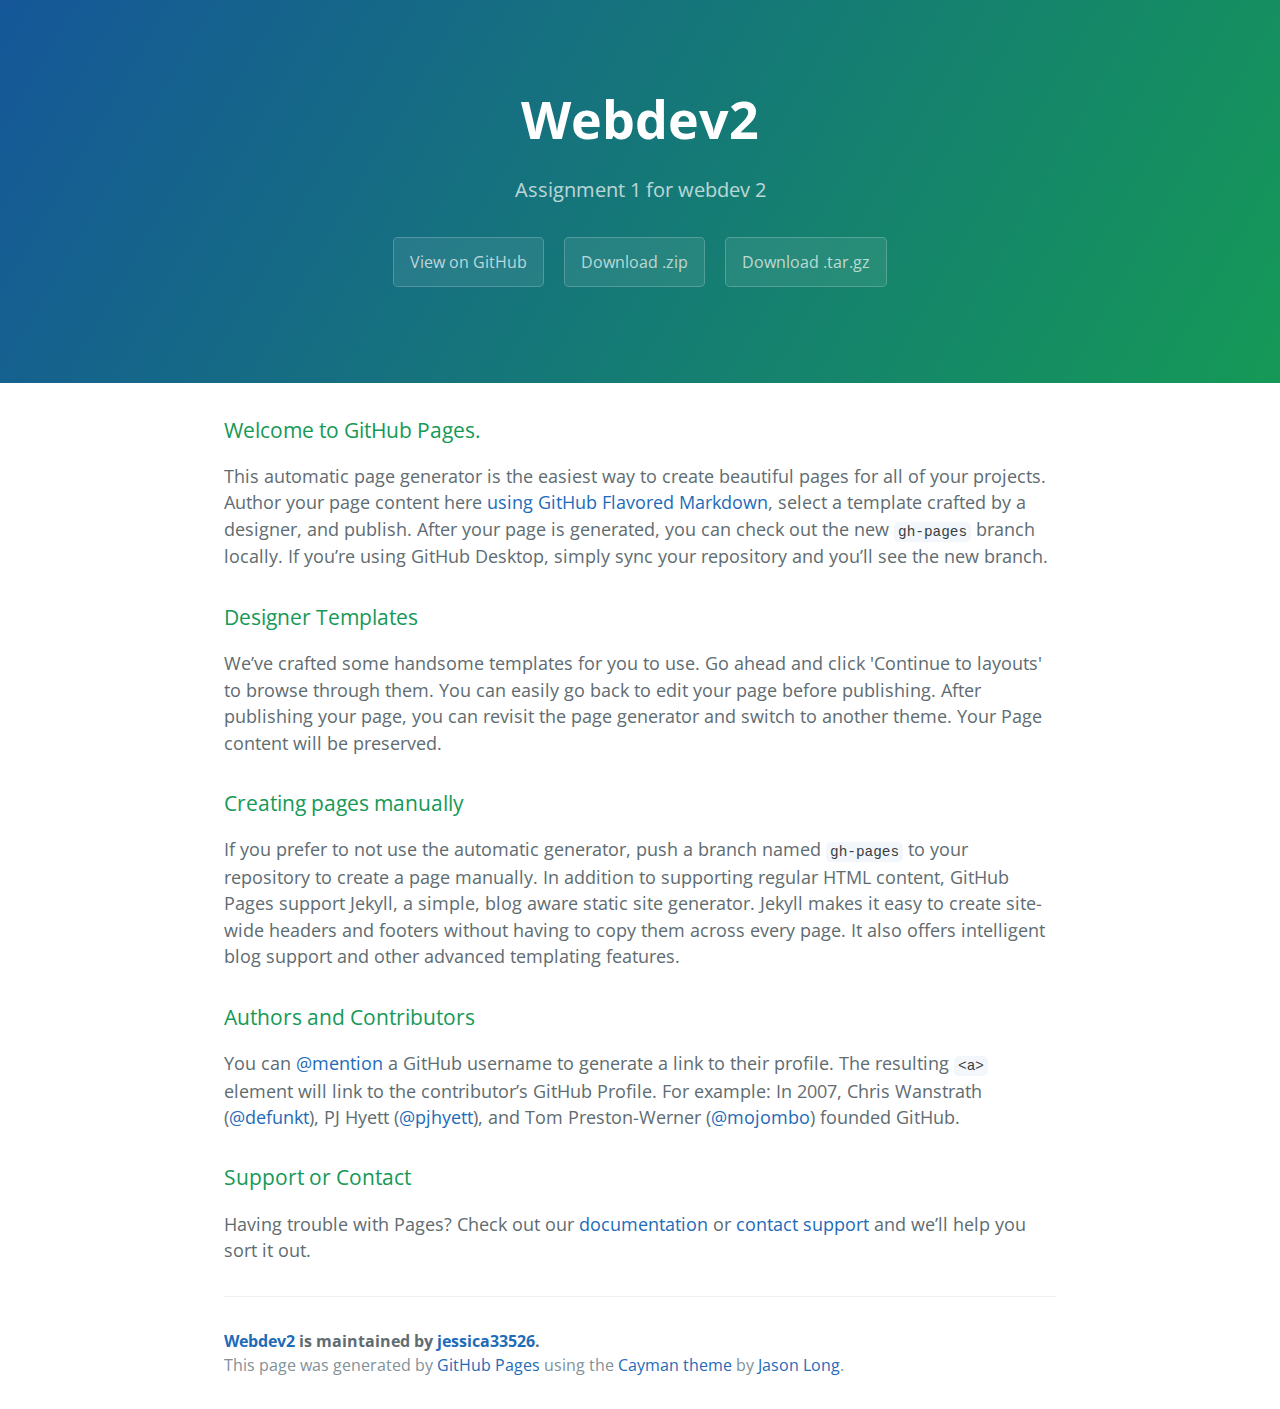
<file: index.html>
<!DOCTYPE html>
<html lang="en-us">
  <head>
    <meta charset="UTF-8">
    <title>Webdev2 by jessica33526</title>
    <meta name="viewport" content="width=device-width, initial-scale=1">
    <link rel="stylesheet" type="text/css" href="stylesheets/normalize.css" media="screen">
    <link href='https://fonts.googleapis.com/css?family=Open+Sans:400,700' rel='stylesheet' type='text/css'>
    <link rel="stylesheet" type="text/css" href="stylesheets/stylesheet.css" media="screen">
    <link rel="stylesheet" type="text/css" href="stylesheets/github-light.css" media="screen">
  </head>
  <body>
    <section class="page-header">
      <h1 class="project-name">Webdev2</h1>
      <h2 class="project-tagline">Assignment 1 for webdev 2</h2>
      <a href="https://github.com/jessica33526/webdev2" class="btn">View on GitHub</a>
      <a href="https://github.com/jessica33526/webdev2/zipball/master" class="btn">Download .zip</a>
      <a href="https://github.com/jessica33526/webdev2/tarball/master" class="btn">Download .tar.gz</a>
    </section>

    <section class="main-content">
      <h3>
<a id="welcome-to-github-pages" class="anchor" href="#welcome-to-github-pages" aria-hidden="true"><span aria-hidden="true" class="octicon octicon-link"></span></a>Welcome to GitHub Pages.</h3>

<p>This automatic page generator is the easiest way to create beautiful pages for all of your projects. Author your page content here <a href="https://guides.github.com/features/mastering-markdown/">using GitHub Flavored Markdown</a>, select a template crafted by a designer, and publish. After your page is generated, you can check out the new <code>gh-pages</code> branch locally. If you’re using GitHub Desktop, simply sync your repository and you’ll see the new branch.</p>

<h3>
<a id="designer-templates" class="anchor" href="#designer-templates" aria-hidden="true"><span aria-hidden="true" class="octicon octicon-link"></span></a>Designer Templates</h3>

<p>We’ve crafted some handsome templates for you to use. Go ahead and click 'Continue to layouts' to browse through them. You can easily go back to edit your page before publishing. After publishing your page, you can revisit the page generator and switch to another theme. Your Page content will be preserved.</p>

<h3>
<a id="creating-pages-manually" class="anchor" href="#creating-pages-manually" aria-hidden="true"><span aria-hidden="true" class="octicon octicon-link"></span></a>Creating pages manually</h3>

<p>If you prefer to not use the automatic generator, push a branch named <code>gh-pages</code> to your repository to create a page manually. In addition to supporting regular HTML content, GitHub Pages support Jekyll, a simple, blog aware static site generator. Jekyll makes it easy to create site-wide headers and footers without having to copy them across every page. It also offers intelligent blog support and other advanced templating features.</p>

<h3>
<a id="authors-and-contributors" class="anchor" href="#authors-and-contributors" aria-hidden="true"><span aria-hidden="true" class="octicon octicon-link"></span></a>Authors and Contributors</h3>

<p>You can <a href="https://help.github.com/articles/basic-writing-and-formatting-syntax/#mentioning-users-and-teams" class="user-mention">@mention</a> a GitHub username to generate a link to their profile. The resulting <code>&lt;a&gt;</code> element will link to the contributor’s GitHub Profile. For example: In 2007, Chris Wanstrath (<a href="https://github.com/defunkt" class="user-mention">@defunkt</a>), PJ Hyett (<a href="https://github.com/pjhyett" class="user-mention">@pjhyett</a>), and Tom Preston-Werner (<a href="https://github.com/mojombo" class="user-mention">@mojombo</a>) founded GitHub.</p>

<h3>
<a id="support-or-contact" class="anchor" href="#support-or-contact" aria-hidden="true"><span aria-hidden="true" class="octicon octicon-link"></span></a>Support or Contact</h3>

<p>Having trouble with Pages? Check out our <a href="https://help.github.com/pages">documentation</a> or <a href="https://github.com/contact">contact support</a> and we’ll help you sort it out.</p>

      <footer class="site-footer">
        <span class="site-footer-owner"><a href="https://github.com/jessica33526/webdev2">Webdev2</a> is maintained by <a href="https://github.com/jessica33526">jessica33526</a>.</span>

        <span class="site-footer-credits">This page was generated by <a href="https://pages.github.com">GitHub Pages</a> using the <a href="https://github.com/jasonlong/cayman-theme">Cayman theme</a> by <a href="https://twitter.com/jasonlong">Jason Long</a>.</span>
      </footer>

    </section>

  
  </body>
</html>
</file>
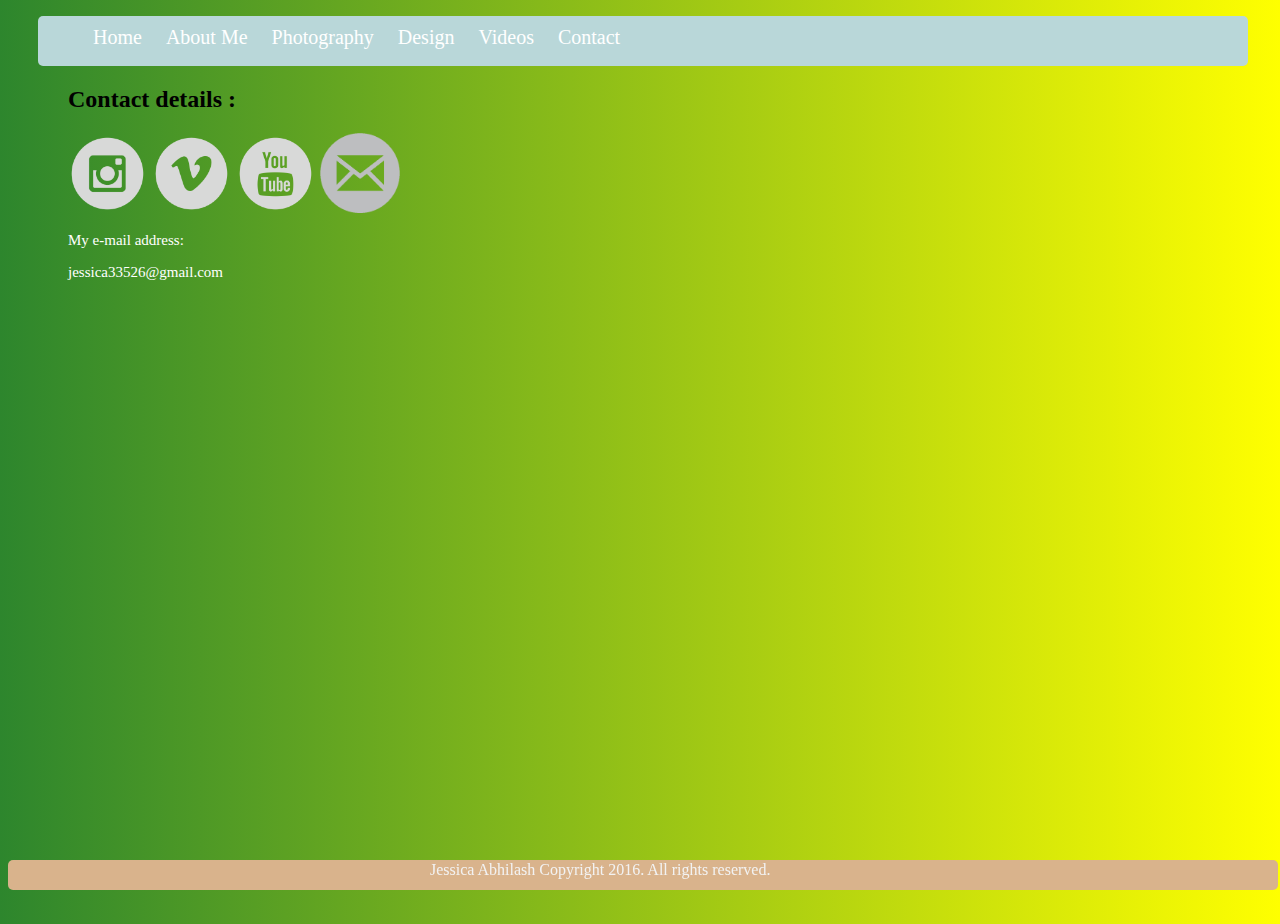
<file: contact.html>
<!DOCTYPE html>
<html>
<head>
	<meta-charset="utf-8">
	<title>contact</title>
	<link rel="stylesheet" type="text/css" href="CSS/stylesheet.css">
</head>


<body id="grad">
<div id="container">
<nav>
<ul>
	<li><a href="index.html">Home</a></li>
    <li><a href="about.html">About Me</a></li>
    <li><a href="photography.html">Photography</a></li>
    <li><a href="design.html">Design</a></li>
    <li><a href="videos.html">Videos</a></li>
    <li><a href="contact.html">Contact</a></li>
</ul>
</nav>

<section>
	<div class="photos">
 <h2>Contact details : </h2> 
   <a href="https://www.instagram.com/jessicaabhilash/"><img src="images/instagram.png" width="80" height="80"></a> 
  <a href="https://vimeo.com/user46714571"><img src="images/vimeo.png" width="80" height="80"></a> 
  <a href="https://www.youtube.com/channel/UCOGRnaXuc8RmwkyCl7_VIow"><img src="images/youtube.png" width="80" height="80"></a> 
<img src="images/email.png" width="80" height="80">
<br>
<p>My e-mail address:</p>
<p>jessica33526@gmail.com</p>
 </div>
</section>


<div id="footer">
  <p>&nbsp;&nbsp;&nbsp;Jessica Abhilash Copyright 2016. All rights reserved.</p>
</div>

</div>
</body>
</html>
</file>
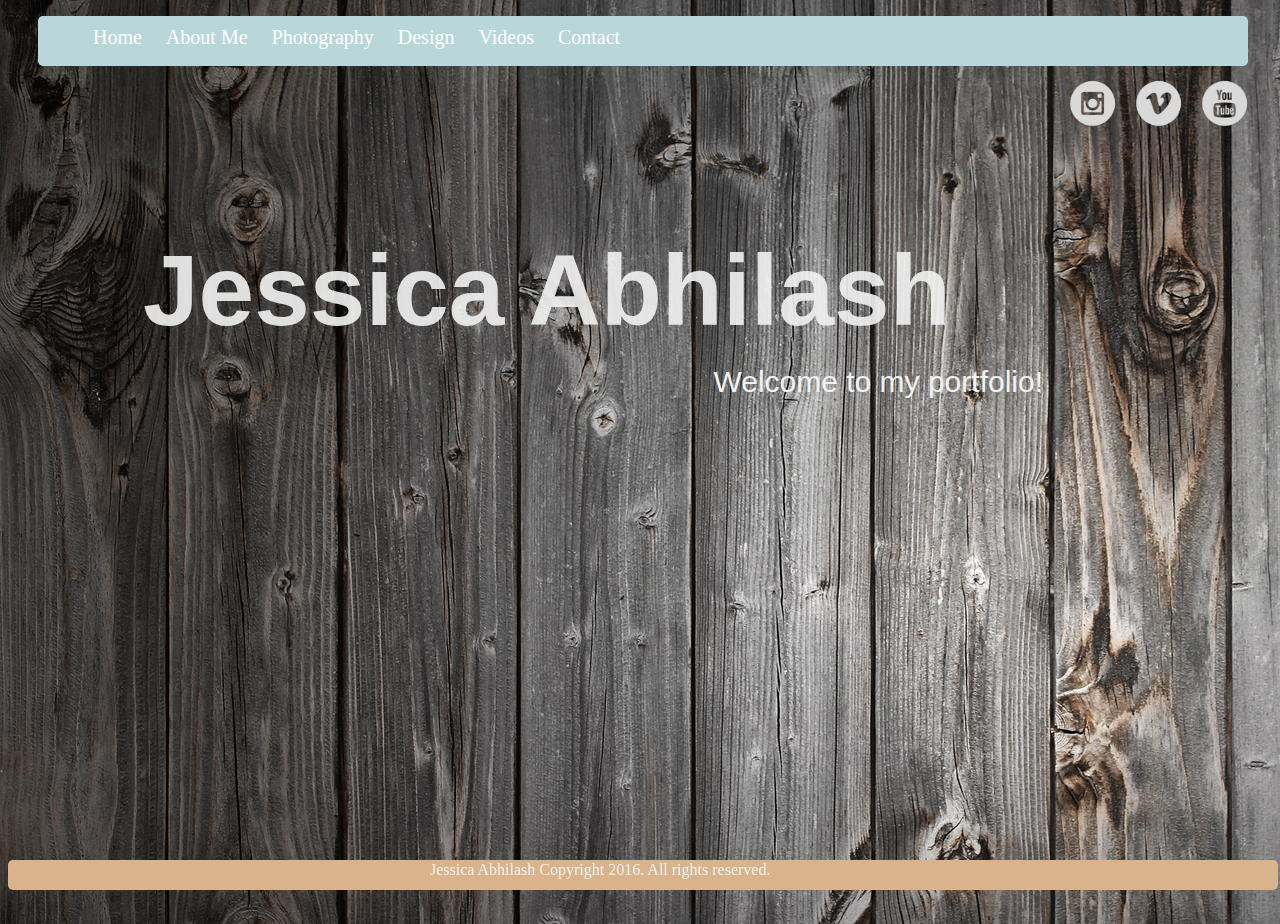
<file: home.html>
<!DOCTYPE html>
<html>
<head>
	<meta-charset="utf-8">
	<title>Homepage</title>
	<link rel="stylesheet" type="text/css" href="CSS/stylesheet.css">
</head>


<body background="images/wood-background-photo.jpg">
<div id="container">
<header>
<nav>
<ul>
	<li><a href="home.html">Home</a></li>
    <li><a href="about.html">About Me</a></li>
    <li><a href="photography.html">Photography</a></li>
    <li><a href="design.html">Design</a></li>
    <li><a href="videos.html">Videos</a></li>
    <li><a href="contact.html">Contact</a></li>
</ul>
</nav>
</header>

<section>
<div class="contact">
  <a href="https://www.instagram.com/jessicaabhilash/"><img src="images/instagram.png" width="50" height="50"></a> 
  <a href="https://vimeo.com/user46714571"><img src="images/vimeo.png" width="50" height="50"></a> 
  <a href="https://www.youtube.com/channel/UCOGRnaXuc8RmwkyCl7_VIow"><img src="images/youtube.png" width="50" height="50"></a>
</div>
</section>


<section>
<div class="name">
<h1>Jessica Abhilash</h1>
<p>Welcome to my portfolio!</p>
</div>
</section>


<div id="footer">
  <p>&nbsp;&nbsp;&nbsp;Jessica Abhilash Copyright 2016. All rights reserved.</p>
</div>

</div>
</body>
</html>
</file>
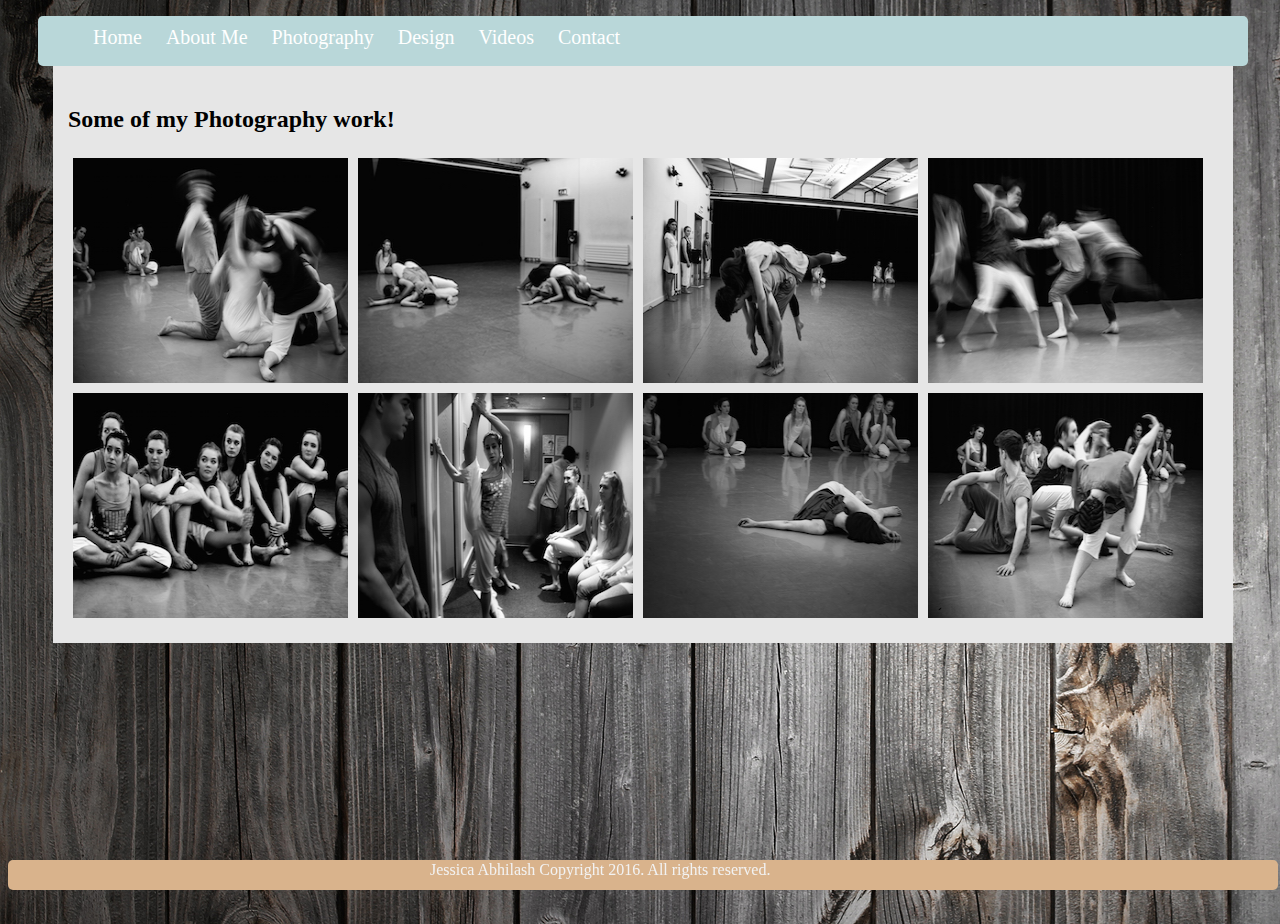
<file: photography.html>
<!DOCTYPE html>
<html>
<head>
	<meta-charset="utf-8">
	<title>photography</title>
	<link rel="stylesheet" type="text/css" href="CSS/stylesheet.css">
</head>


<body>
<div id="container">
<nav>
<ul>
	<li><a href="index.html">Home</a></li>
    <li><a href="about.html">About Me</a></li>
    <li><a href="photography.html">Photography</a></li>
    <li><a href="design.html">Design</a></li>
    <li><a href="videos.html">Videos</a></li>
    <li><a href="contact.html">Contact</a></li>
</ul>
</nav>

<section>
	<div class="photo-gallery">
	<div class="photos">
 <h2>Some of my Photography work!</h2>  	
   <div class="img-1">
     <img src="images/dance1.jpg"> </div>
    <div class="img-1">
     <img src="images/dance2.jpg"> </div>
     <div class="img-1">
     <img src="images/dance3.jpg"> </div>
     <div class="img-1">
     <img src="images/dance4.jpg"> </div>
     <div class="img-1">
     <img src="images/dance5.jpg"> </div>
     <div class="img-1">
     <img src="images/dance6.jpg"> </div>
     <div class="img-1">
     <img src="images/dance7.jpg"> </div>
     <div class="img-1">
     <img src="images/dance8.jpg"> </div>
     
</div>
</div>
</section>


<div id="footer">
  <p>&nbsp;&nbsp;&nbsp;Jessica Abhilash Copyright 2016. All rights reserved.</p>
</div>

</div>
</body>
</html>
</file>
<file: stylesheets/stylesheet.css>
* {
  box-sizing: border-box; }

body {
  padding: 0;
  margin: 0;
  font-family: "Open Sans", "Helvetica Neue", Helvetica, Arial, sans-serif;
  font-size: 16px;
  line-height: 1.5;
  color: #606c71; }

a {
  color: #1e6bb8;
  text-decoration: none; }
  a:hover {
    text-decoration: underline; }

.btn {
  display: inline-block;
  margin-bottom: 1rem;
  color: rgba(255, 255, 255, 0.7);
  background-color: rgba(255, 255, 255, 0.08);
  border-color: rgba(255, 255, 255, 0.2);
  border-style: solid;
  border-width: 1px;
  border-radius: 0.3rem;
  transition: color 0.2s, background-color 0.2s, border-color 0.2s; }
  .btn + .btn {
    margin-left: 1rem; }

.btn:hover {
  color: rgba(255, 255, 255, 0.8);
  text-decoration: none;
  background-color: rgba(255, 255, 255, 0.2);
  border-color: rgba(255, 255, 255, 0.3); }

@media screen and (min-width: 64em) {
  .btn {
    padding: 0.75rem 1rem; } }

@media screen and (min-width: 42em) and (max-width: 64em) {
  .btn {
    padding: 0.6rem 0.9rem;
    font-size: 0.9rem; } }

@media screen and (max-width: 42em) {
  .btn {
    display: block;
    width: 100%;
    padding: 0.75rem;
    font-size: 0.9rem; }
    .btn + .btn {
      margin-top: 1rem;
      margin-left: 0; } }

.page-header {
  color: #fff;
  text-align: center;
  background-color: #159957;
  background-image: linear-gradient(120deg, #155799, #159957); }

@media screen and (min-width: 64em) {
  .page-header {
    padding: 5rem 6rem; } }

@media screen and (min-width: 42em) and (max-width: 64em) {
  .page-header {
    padding: 3rem 4rem; } }

@media screen and (max-width: 42em) {
  .page-header {
    padding: 2rem 1rem; } }

.project-name {
  margin-top: 0;
  margin-bottom: 0.1rem; }

@media screen and (min-width: 64em) {
  .project-name {
    font-size: 3.25rem; } }

@media screen and (min-width: 42em) and (max-width: 64em) {
  .project-name {
    font-size: 2.25rem; } }

@media screen and (max-width: 42em) {
  .project-name {
    font-size: 1.75rem; } }

.project-tagline {
  margin-bottom: 2rem;
  font-weight: normal;
  opacity: 0.7; }

@media screen and (min-width: 64em) {
  .project-tagline {
    font-size: 1.25rem; } }

@media screen and (min-width: 42em) and (max-width: 64em) {
  .project-tagline {
    font-size: 1.15rem; } }

@media screen and (max-width: 42em) {
  .project-tagline {
    font-size: 1rem; } }

.main-content :first-child {
  margin-top: 0; }
.main-content img {
  max-width: 100%; }
.main-content h1, .main-content h2, .main-content h3, .main-content h4, .main-content h5, .main-content h6 {
  margin-top: 2rem;
  margin-bottom: 1rem;
  font-weight: normal;
  color: #159957; }
.main-content p {
  margin-bottom: 1em; }
.main-content code {
  padding: 2px 4px;
  font-family: Consolas, "Liberation Mono", Menlo, Courier, monospace;
  font-size: 0.9rem;
  color: #383e41;
  background-color: #f3f6fa;
  border-radius: 0.3rem; }
.main-content pre {
  padding: 0.8rem;
  margin-top: 0;
  margin-bottom: 1rem;
  font: 1rem Consolas, "Liberation Mono", Menlo, Courier, monospace;
  color: #567482;
  word-wrap: normal;
  background-color: #f3f6fa;
  border: solid 1px #dce6f0;
  border-radius: 0.3rem; }
  .main-content pre > code {
    padding: 0;
    margin: 0;
    font-size: 0.9rem;
    color: #567482;
    word-break: normal;
    white-space: pre;
    background: transparent;
    border: 0; }
.main-content .highlight {
  margin-bottom: 1rem; }
  .main-content .highlight pre {
    margin-bottom: 0;
    word-break: normal; }
.main-content .highlight pre, .main-content pre {
  padding: 0.8rem;
  overflow: auto;
  font-size: 0.9rem;
  line-height: 1.45;
  border-radius: 0.3rem; }
.main-content pre code, .main-content pre tt {
  display: inline;
  max-width: initial;
  padding: 0;
  margin: 0;
  overflow: initial;
  line-height: inherit;
  word-wrap: normal;
  background-color: transparent;
  border: 0; }
  .main-content pre code:before, .main-content pre code:after, .main-content pre tt:before, .main-content pre tt:after {
    content: normal; }
.main-content ul, .main-content ol {
  margin-top: 0; }
.main-content blockquote {
  padding: 0 1rem;
  margin-left: 0;
  color: #819198;
  border-left: 0.3rem solid #dce6f0; }
  .main-content blockquote > :first-child {
    margin-top: 0; }
  .main-content blockquote > :last-child {
    margin-bottom: 0; }
.main-content table {
  display: block;
  width: 100%;
  overflow: auto;
  word-break: normal;
  word-break: keep-all; }
  .main-content table th {
    font-weight: bold; }
  .main-content table th, .main-content table td {
    padding: 0.5rem 1rem;
    border: 1px solid #e9ebec; }
.main-content dl {
  padding: 0; }
  .main-content dl dt {
    padding: 0;
    margin-top: 1rem;
    font-size: 1rem;
    font-weight: bold; }
  .main-content dl dd {
    padding: 0;
    margin-bottom: 1rem; }
.main-content hr {
  height: 2px;
  padding: 0;
  margin: 1rem 0;
  background-color: #eff0f1;
  border: 0; }

@media screen and (min-width: 64em) {
  .main-content {
    max-width: 64rem;
    padding: 2rem 6rem;
    margin: 0 auto;
    font-size: 1.1rem; } }

@media screen and (min-width: 42em) and (max-width: 64em) {
  .main-content {
    padding: 2rem 4rem;
    font-size: 1.1rem; } }

@media screen and (max-width: 42em) {
  .main-content {
    padding: 2rem 1rem;
    font-size: 1rem; } }

.site-footer {
  padding-top: 2rem;
  margin-top: 2rem;
  border-top: solid 1px #eff0f1; }

.site-footer-owner {
  display: block;
  font-weight: bold; }

.site-footer-credits {
  color: #819198; }

@media screen and (min-width: 64em) {
  .site-footer {
    font-size: 1rem; } }

@media screen and (min-width: 42em) and (max-width: 64em) {
  .site-footer {
    font-size: 1rem; } }

@media screen and (max-width: 42em) {
  .site-footer {
    font-size: 0.9rem; } }
</file>
<file: stylesheets/github-light.css>
/*
   Copyright 2014 GitHub Inc.

   Licensed under the Apache License, Version 2.0 (the "License");
   you may not use this file except in compliance with the License.
   You may obtain a copy of the License at

       http://www.apache.org/licenses/LICENSE-2.0

   Unless required by applicable law or agreed to in writing, software
   distributed under the License is distributed on an "AS IS" BASIS,
   WITHOUT WARRANTIES OR CONDITIONS OF ANY KIND, either express or implied.
   See the License for the specific language governing permissions and
   limitations under the License.

*/

.pl-c /* comment */ {
  color: #969896;
}

.pl-c1      /* constant, markup.raw, meta.diff.header, meta.module-reference, meta.property-name, support, support.constant, support.variable, variable.other.constant */,
.pl-s .pl-v /* string variable */ {
  color: #0086b3;
}

.pl-e  /* entity */,
.pl-en /* entity.name */ {
  color: #795da3;
}

.pl-s .pl-s1 /* string source */,
.pl-smi      /* storage.modifier.import, storage.modifier.package, storage.type.java, variable.other, variable.parameter.function */ {
  color: #333;
}

.pl-ent /* entity.name.tag */ {
  color: #63a35c;
}

.pl-k /* keyword, storage, storage.type */ {
  color: #a71d5d;
}

.pl-pds              /* punctuation.definition.string, string.regexp.character-class */,
.pl-s                /* string */,
.pl-s .pl-pse .pl-s1 /* string punctuation.section.embedded source */,
.pl-sr               /* string.regexp */,
.pl-sr .pl-cce       /* string.regexp constant.character.escape */,
.pl-sr .pl-sra       /* string.regexp string.regexp.arbitrary-repitition */,
.pl-sr .pl-sre       /* string.regexp source.ruby.embedded */ {
  color: #183691;
}

.pl-v /* variable */ {
  color: #ed6a43;
}

.pl-id /* invalid.deprecated */ {
  color: #b52a1d;
}

.pl-ii /* invalid.illegal */ {
  background-color: #b52a1d;
  color: #f8f8f8;
}

.pl-sr .pl-cce /* string.regexp constant.character.escape */ {
  color: #63a35c;
  font-weight: bold;
}

.pl-ml /* markup.list */ {
  color: #693a17;
}

.pl-mh        /* markup.heading */,
.pl-mh .pl-en /* markup.heading entity.name */,
.pl-ms        /* meta.separator */ {
  color: #1d3e81;
  font-weight: bold;
}

.pl-mq /* markup.quote */ {
  color: #008080;
}

.pl-mi /* markup.italic */ {
  color: #333;
  font-style: italic;
}

.pl-mb /* markup.bold */ {
  color: #333;
  font-weight: bold;
}

.pl-md /* markup.deleted, meta.diff.header.from-file */ {
  background-color: #ffecec;
  color: #bd2c00;
}

.pl-mi1 /* markup.inserted, meta.diff.header.to-file */ {
  background-color: #eaffea;
  color: #55a532;
}

.pl-mdr /* meta.diff.range */ {
  color: #795da3;
  font-weight: bold;
}

.pl-mo /* meta.output */ {
  color: #1d3e81;
}
</file>
<file: CSS/stylesheet.css>
@charset "UTF-8";
/* CSS Document */
body{
	background:url(../images/Wood-Background-Photo.jpg)
}
#container {
	width: 1270px;
	height: 900px;
	margin: auto;
}

nav {
	height: 50px;
	width: 1200px;
	margin: auto;
	z-index:1;
	background-color:#B9D7D9;
	border-top-left-radius: 5px;
	border-top-right-radius: 5px;
	border-bottom-left-radius:5px;
	border-bottom-right-radius:5px;
	padding:0px 5px 0px 5px;
}

nav li{
	display:inline-block;
	text-decoration: none;
	color: #ffffff;
	font-size:20px;
	font-family: Verdana;
	padding:10px;
	list-style-type:none;

}

nav a{
	color: white;
	text-decoration:none;
}
	

nav a:hover{
	color: #808080;
	text-decoration:none;
	
}

nav a:visited{
	color: #808080;
}

.name{
	width:1000px;
	height:400px;
	margin: auto;
}
.name h1{
	font-size:100px;
	font-family:"Comic Sans MS", cursive, sans-serif;
	color:#f2f2f2;
	float:left;
	position:relative;
	bottom:-100px;
	opacity:0.9;
	
	
}

.name p{
	font-size: 30px;
	color:#f2f2f2;
	float:right;
	position:relative;
	bottom:-20px;
	left: -100px;
	font-family:"Comic Sans MS", cursive, sans-serif;
}

#footer{
	height:30px;
	width:1250px;
	position:fixed;
	bottom:10px;
	background-color:#d9b38c;
	padding-left:10px;
	padding-right:10px;
	border-top-left-radius: 5px;
	border-top-right-radius: 5px;
	border-bottom-left-radius:5px;
	border-bottom-right-radius:5px;
}

#footer p{
	font-size:16px;
	font-family:"Comic Sans MS", cursive;
	color:#f2f2f2;
	position:relative;
	bottom: 15px;
	left:400px;
	right: 400px;
	
}


.contact{
	padding: 6px;
	float:right;
	margin-right: 16px;
}

.contact img{
	padding: 6px;
}

.photos{
	width:1150px;
	margin:auto;
}

.img-1{
	width:275px;
	height:225px;
	float:left;
	margin:5px 5px;
	position: relative;
}

.img-1 img{
	width:100%;
	height:100%;
	float:left;
	position: absolute;
	top: 0px;
	right:0px;
	bottom:0px;
	left:0px;
}

.img-1:hover{
	z-index:1000;
}

.img-1 img:hover{
	width:120%;
	height:120%;
	float:left;
	position: absolute;
	top: -10%;
	right:0px;
	bottom:0px;
	left:-10%;
}

.photo-gallery h2{
	font-family: Verdana;
}

.photo-gallery{
	overflow:hidden;
	padding: 20px 0px;
	width:1180px;
	margin:auto;
	background-color:#e6e6e6;
}

.photo-gallery iframe{
	margin:5em;
}

#grad {
  background: #2d862d; /* For browsers that do not support gradients */
  background: -webkit-linear-gradient(left, #2d862d , yellow); /* For Safari 5.1 to 6.0 */
  background: -o-linear-gradient(right, #2d862d, yellow); /* For Opera 11.1 to 12.0 */
  background: -moz-linear-gradient(right, #2d862d, yellow); /* For Firefox 3.6 to 15 */
  background: linear-gradient(to right, #2d862d , yellow); /* Standard syntax */
}

.photos h2{
	font-family: Verdana;
	
}

.photos p{
	font-family: Verdana;
	font-size:15px;
	color:white;
}
</file>
